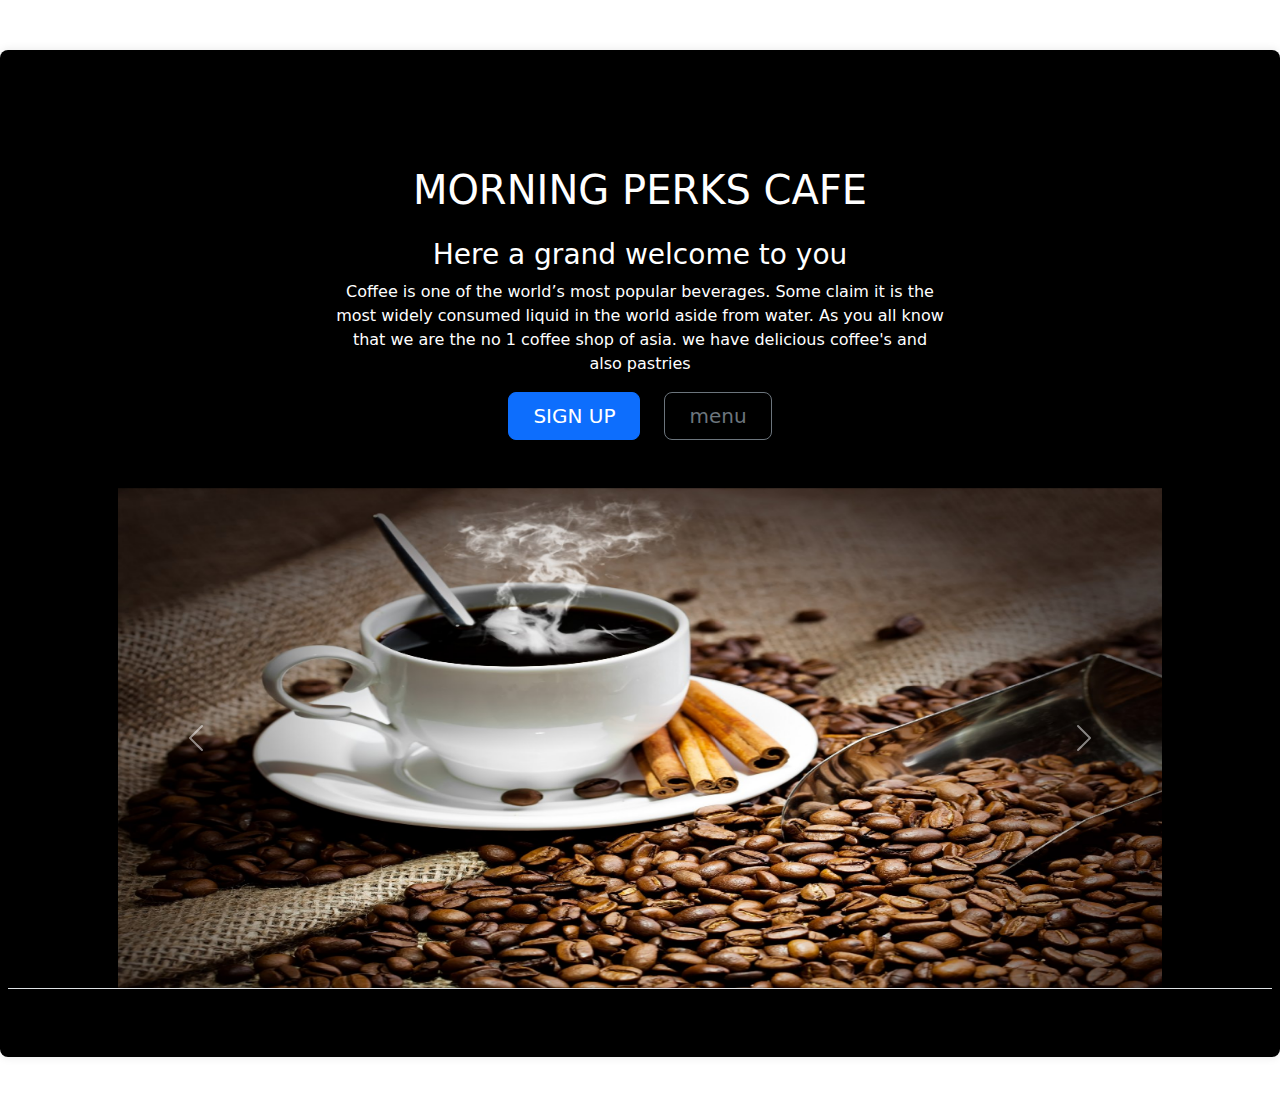
<file: index.html>
<!doctype html>
<html lang="en">
  <head>
    <meta charset="utf-8">
    <meta name="viewport" content="width=device-width, initial-scale=1">
    <title>Bootstrap demo</title>
    <link href="https://cdn.jsdelivr.net/npm/bootstrap@5.3.3/dist/css/bootstrap.min.css" rel="stylesheet" integrity="sha384-QWTKZyjpPEjISv5WaRU9OFeRpok6YctnYmDr5pNlyT2bRjXh0JMhjY6hW+ALEwIH" crossorigin="anonymous">
 
  </head>
  <body>
    <style>
      .container-fluid{
       background-color: black;
       background-repeat: no-repeat;
       background-size: cover;
   
            margin: 50px auto;
            padding: 20px;
        
            border-radius: 8px;
            box-shadow: 0 0 10px rgba(0, 0, 0, 0.1);
       
       color: white;
       
       
      }

     
      
    </style>
    <div class="container-fluid">
        <div class="row">
            <div class="b-example-divider"></div>
           
            <div class="px-4 pt-5 my-5 text-center border-bottom">
              <h1 style="color: white;">MORNING PERKS CAFE</h1>
              <div class="col-lg-6 mx-auto">
                <p class="lead mb-4"><h3>Here a grand welcome to you</h3>Coffee is one of the world’s most popular beverages. Some claim it is the most widely consumed liquid in the world aside from water.
                  As you all know that we are the no 1 coffee shop of asia.
                  we have delicious coffee's and  also pastries</p>
                <div class="d-grid gap-2 d-sm-flex justify-content-sm-center mb-5">
                 <a href="./login .html"> <button type="button" class="btn btn-primary btn-lg px-4 me-sm-3">SIGN UP</button></a>
                  <a href="./menu.html"><button type="button" class="btn btn-outline-secondary btn-lg px-4">menu</button></a>
                </div>
              </div>
              <div class="overflow-hidden" >
                <div class="container px-5">
                  <div id="carouselExampleFade" class="carousel slide carousel-fade">
                    <div class="carousel-inner">
                      <div class="carousel-item active">
                        <img height="500px" width= "1300px" src="./img/12.jpg" class="d-block w-400" alt="">
                      </div>
                      <div class="carousel-item">
                        <img height="500px" width= "1300px" src="./img/neu.jpg" class="d-block w-400" alt="">
                      </div>
                      <div class="carousel-item">
                        <img height="500px" width= "1300px" src="./img/neu 2.jpg" class="d-block w-400" alt="">
                      </div>
                    </div>
                    <button class="carousel-control-prev" type="button" data-bs-target="#carouselExampleFade" data-bs-slide="prev">
                      <span class="carousel-control-prev-icon" aria-hidden="true"></span>
                      <span class="visually-hidden">Previous</span>
                    </button>
                    <button class="carousel-control-next" type="button" data-bs-target="#carouselExampleFade" data-bs-slide="next">
                      <span class="carousel-control-next-icon" aria-hidden="true"></span>
                      <span class="visually-hidden">Next</span>
                    </button>
                  </div>
                </div>
              </div>
            </div>
        </div>
    </div>

    <script src="https://cdn.jsdelivr.net/npm/bootstrap@5.3.3/dist/js/bootstrap.bundle.min.js" integrity="sha384-YvpcrYf0tY3lHB60NNkmXc5s9fDVZLESaAA55NDzOxhy9GkcIdslK1eN7N6jIeHz" crossorigin="anonymous"></script>
  </body>
</html>
</file>
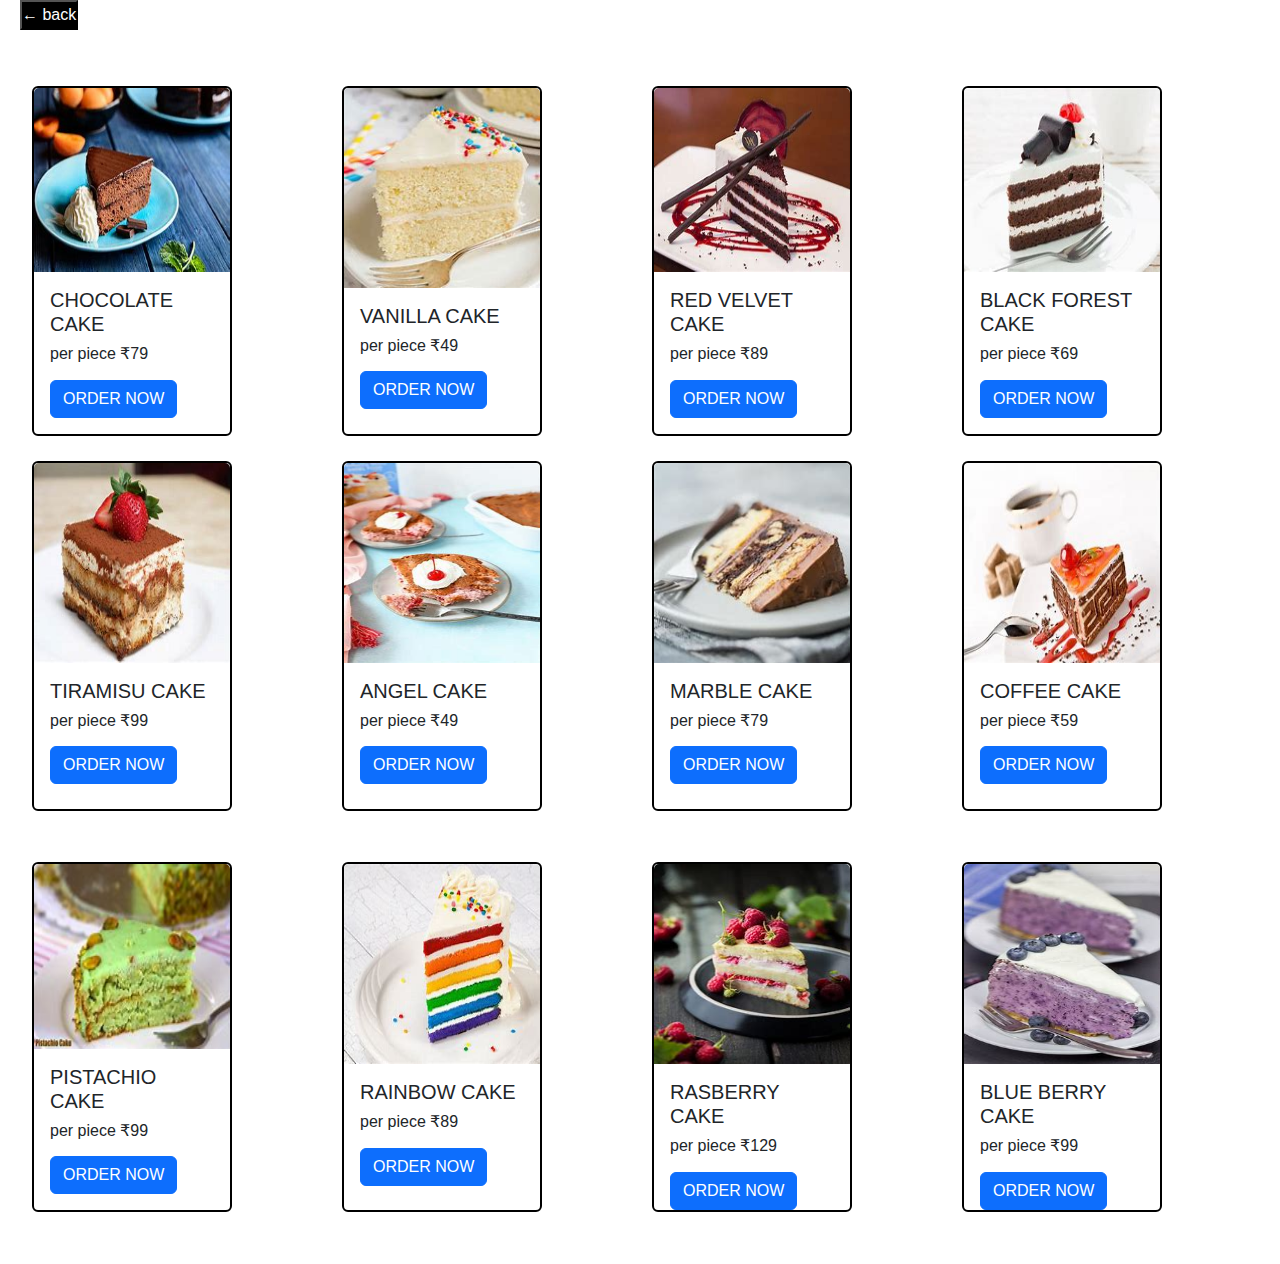
<file: CAKES.html>
<!doctype html>
<html lang="en">
  <head>
    <meta name="viewport" content="width=device-width", initial-scale="1.0">
    <meta charset="utf-8">
    <meta name="viewport" content="width=device-width, initial-scale=1">
    <title>Bootstrap demo</title>
    <link href="https://cdn.jsdelivr.net/npm/bootstrap@5.3.3/dist/css/bootstrap.min.css" rel="stylesheet" integrity="sha384-QWTKZyjpPEjISv5WaRU9OFeRpok6YctnYmDr5pNlyT2bRjXh0JMhjY6hW+ALEwIH" crossorigin="anonymous">
    <link rel="stylesheet" href="./asia.css">
    
  </head>
  <body>
    
   
    


<div class="asia">
  <a href="./menu.html"> <button style=" background-color:  black; color: white;"> ← back</button></a><br>
  <center > <h1  style="color: rgb(255, 255, 255);" >PASTRIES</h1></center>
  <div></div>
     <div class="container-fluid">
      <div class="row">
          <div class="col">
              <div class="card" style= "height: 350px; width: 200PX; border: 2PX SOLID black;" >
                  <img src="./img/p1.jpg" height="200PX" class="card-img-top" alt="">
                  <div class="card-body">
                    <h5 class="card-title">CHOCOLATE CAKE</h5> <h6> per piece      ₹79</h6>
                    <p class="card-text"></p>
                    <a href="#" class="btn btn-primary">ORDER NOW</a>
                  </div>
                </div>
          </div><br>
          <div class="col">
              <div class="card" style= "height: 350PX; width: 200PX;border: 2PX SOLID black;" >
                  <img src="./img/P2.jpg" height="200PX" class="card-img-top" alt="">
                  <div class="card-body">
                    <h5 class="card-title">VANILLA CAKE</h5> <h6>per piece  ₹49</h6>
                    <p class="card-text"></p>
                    <a href="#" class="btn btn-primary">ORDER NOW</a>
                  </div>
                </div>
          </div><br>
          <div class="col">
              <div class="card" style= "height: 350PX; width: 200PX;border: 2PX SOLID black;" >
                  <img src="./img/p3.jpg" height="200PX" class="card-img-top" alt="">
                  <div class="card-body">
                    <h5 class="card-title">RED VELVET CAKE</h5> <h6>per piece  ₹89</h6>
                    <p class="card-text"></p>
                    <a href="#" class="btn btn-primary">ORDER NOW</a>
                  </div>
                </div>
          </div><br>
          <br>
          <br>
          
          <div class="col">
              <div class="card" style= "height: 350PX; width: 200PX;border: 2PX SOLID black;" >
                  <img src="./img/P4.jpg" height="200PX" class="card-img-top" alt="">
                  <div class="card-body">
                    <h5 class="card-title">BLACK FOREST CAKE</h5> <h6>per piece  ₹69</h6>
                    <p class="card-text"></p>
                    <a href="#" class="btn btn-primary">ORDER NOW</a>
                  </div>
                </div>
          </div><br>
      </div><br>
      
  
  
  
  
      <div class="row">
        <div class="col">
            <div class="card" style= "height: 350PX; width: 200PX;border: 2PX SOLID black;" >
                <img src="./img/P5.jpg" height="200PX" class="card-img-top" alt="">
                <div class="card-body">
                  <h5 class="card-title">TIRAMISU CAKE</h5>
                  <h6>per piece  ₹99</h6>
                  <p class="card-text"></p>
                  <a href="#" class="btn btn-primary">ORDER NOW</a>
                </div>
              </div>
        </div><br>
        <div class="col">
            <div class="card" style= "height: 350PX; width: 200PX;border: 2PX SOLID black;" >
                <img src="./img/P6.jpg" height="200PX" class="card-img-top" alt="">
                <div class="card-body">
                  <h5 class="card-title">ANGEL CAKE</h5>
                  <h6>per piece  ₹49</h6>
                  <p class="card-text"></p>
                  <a href="#" class="btn btn-primary">ORDER NOW</a>
                </div>
              </div>
        </div><br>
        <div class="col">
            <div class="card" style= "height: 350PX; width: 200PX;border: 2PX SOLID black;" >
                <img src="./img/P7.jpg" height="200PX" class="card-img-top" alt="">
                <div class="card-body">
                  <h5 class="card-title">MARBLE CAKE</h5>
                  <h6>per piece  ₹79</h6>
                  <p class="card-text"></p>
                  <a href="#" class="btn btn-primary">ORDER NOW</a>
                </div>
              </div>
        </div><br>
        
        <div class="col">
            <div class="card" style= "height: 350PX; width: 200PX;border: 2PX SOLID black;" >
                <img src="./img/p8.jpg" height="200PX" class="card-img-top" alt="">
                <div class="card-body">
                  <h5 class="card-title">COFFEE CAKE</h5>
                  <h6>per piece   ₹59</h6>
                  <p class="card-text"></p>
                  <a href="#" class="btn btn-primary">ORDER NOW</a>
                </div>
              </div><br>
        </div>
    </div><br>
          <div class="row">
              <div class="col">
                  <div class="col">
                      <div class="card" style= "height: 350PX; width: 200PX;border: 2PX SOLID black;" >
                          <img src="./img/P9.jpg" height="200PX" class="card-img-top" alt="">
                          <div class="card-body">
                            <h5 class="card-title">PISTACHIO CAKE</h5>
                            <h6>per piece  ₹99</h6>
                            <p class="card-text"></p>
                            <a href="#" class="btn btn-primary">ORDER NOW</a>
                          </div>
                        </div>
                  </div><br>
              </div> <div class="col">
                  <div class="card" style= "height: 350PX; width: 200PX;border: 2PX SOLID black;" >
                      <img src="./img/P10.jpg" height="200PX" class="card-img-top" alt="">
                      <div class="card-body">
                        <h5 class="card-title">RAINBOW CAKE </h5>
                        <h6>per piece  ₹89</h6>
                        <p class="card-text"></p>
                        <a href="#" class="btn btn-primary">ORDER NOW</a>
                      </div>
                    </div><br>
              </div> <div class="col">
                  <div class="card" style= "height: 350PX; width: 200PX;border: 2PX SOLID black;" >
                      <img src="./img/P11.jpg" height="200PX" class="card-img-top" alt="">
                      <div class="card-body">
                        <h5 class="card-title">RASBERRY CAKE</h5>
                        <h6>per piece  ₹129</h6>
                        <p class="card-text"></p>
                        <a href="#" class="btn btn-primary">ORDER NOW</a>
                      </div>
                    </div><br>
              </div><br>
              <div class="col">
                  <div class="card" style= "height: 350PX; width: 200PX;border: 2PX SOLID black;" >
                      <img src="./img/P12.jpg" height="200PX" class="card-img-top" alt="">
                      <div class="card-body">
                        <h5 class="card-title">BLUE BERRY CAKE</h5>
                        <h6>per piece  ₹99</h6>
                        <p class="card-text"></p>
                        <a href="#" class="btn btn-primary">ORDER NOW</a>
                      </div>
                    </div>
              </div><br>
          
     </div><br>
     </div>
</div>

     
    <script src="https://cdn.jsdelivr.net/npm/bootstrap@5.3.3/dist/js/bootstrap.bundle.min.js" integrity="sha384-YvpcrYf0tY3lHB60NNkmXc5s9fDVZLESaAA55NDzOxhy9GkcIdslK1eN7N6jIeHz" crossorigin="anonymous"></script>
  </body>
</html>
</file>
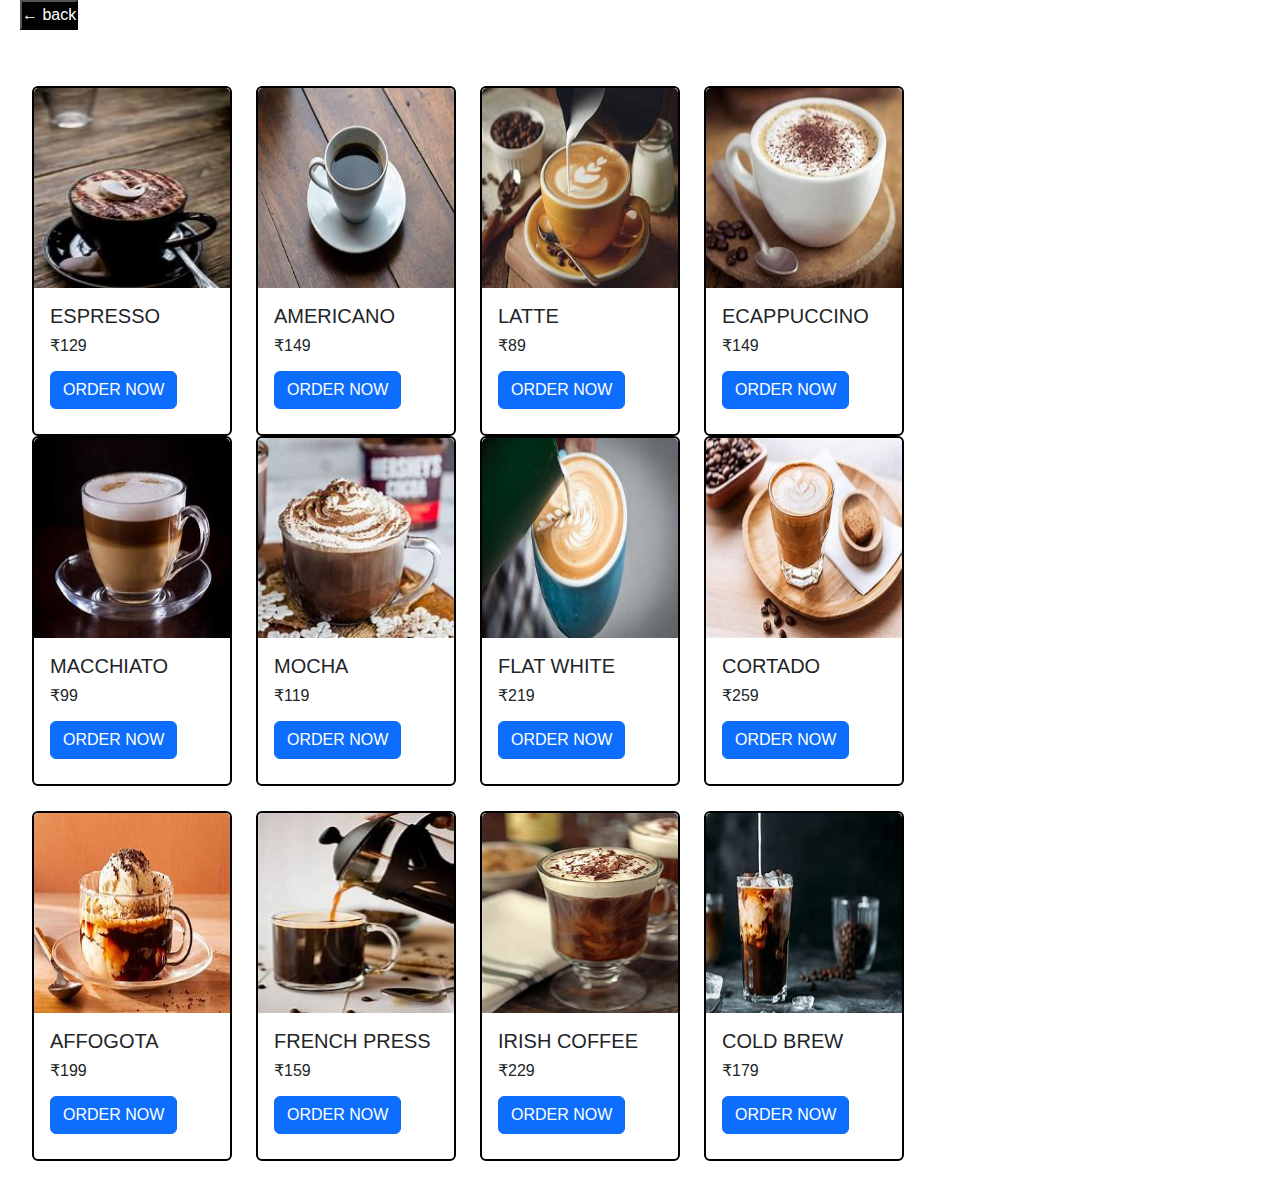
<file: coffee.html>
<!doctype html>
<html lang="en">
  <head>
    <meta charset="utf-8">
    <meta name="viewport" content="width=device-width, initial-scale=1">
    <title>Bootstrap demo</title>
    <link href="https://cdn.jsdelivr.net/npm/bootstrap@5.3.3/dist/css/bootstrap.min.css" rel="stylesheet" integrity="sha384-QWTKZyjpPEjISv5WaRU9OFeRpok6YctnYmDr5pNlyT2bRjXh0JMhjY6hW+ALEwIH" crossorigin="anonymous">
    <link rel="stylesheet" href="./asia.css">
  </head>
  <body>
   
<style>
  

  .container-fluid{
    display: grid;
    grid-template-rows:repeat(10,200px);
grid-template-columns: repeat(auto-fill,minmax(200px,1fr));
display: flex;
flex-wrap: wrap;
  }
</style>
<div class="asia">
  <a href="./menu.html"> <button style=" background-color:  black; color: white;"> ← back</button></a>
  <center > <h1>COFFEE</h1></center>
  <div class="container-fluid">
    <div class="row">
        <div class="col">
            <div class="card" style= "height: 350px; width: 200PX; border: 2PX SOLID black;" >
                <img src="./img/1.jpg" height="200PX" class="card-img-top" alt="">
                <div class="card-body">
                  <h5 class="card-title">ESPRESSO</h5> <h6> ₹129</h6>
                  <p class="card-text"></p>
                  <a href="#" class="btn btn-primary">ORDER NOW</a>
                </div>
              </div>
        </div><br>
        <div class="col">
            <div class="card" style= "height: 350PX; width: 200PX;border: 2PX SOLID black;" >
                <img src="./img/2.jpg" height="200PX" class="card-img-top" alt="">
                <div class="card-body">
                  <h5 class="card-title">AMERICANO</h5> <h6>₹149</h6>
                  <p class="card-text"></p>
                  <a href="#" class="btn btn-primary">ORDER NOW</a>
                </div>
              </div>
        </div><br>
        <div class="col">
            <div class="card" style= "height: 350PX; width: 200PX;border: 2PX SOLID black;" >
                <img src="./img/3.jpg" height="200PX" class="card-img-top" alt="">
                <div class="card-body">
                  <h5 class="card-title">LATTE</h5> <h6>₹89</h6>
                  <p class="card-text"></p>
                  <a href="#" class="btn btn-primary">ORDER NOW</a>
                </div>
              </div>
        </div><br>
        
        <div class="col">
            <div class="card" style= "height: 350PX; width: 200PX;border: 2PX SOLID black;" >
                <img src="./img/4.jpg" height="200PX" class="card-img-top" alt="">
                <div class="card-body">
                  <h5 class="card-title">ECAPPUCCINO</h5> <h6>₹149</h6>
                  <p class="card-text"></p>
                  <a href="#" class="btn btn-primary">ORDER NOW</a>
                </div>
              </div>
        </div><br>
    </div><br><br>
    <br>
    <br>
 <br>

 
   <br> <div class="row">
      <div class="col">
          <div class="card" style= "height: 350PX; width: 200PX;border: 2PX SOLID black;" >
              <img src="./img/5.jpg" height="200PX" class="card-img-top" alt="">
              <div class="card-body">
                <h5 class="card-title">MACCHIATO</h5>
                <h6>₹99</h6>
                <p class="card-text"></p>
                <a href="#" class="btn btn-primary">ORDER NOW</a>
              </div>
            </div>
      </div><br>
      <div class="col">
          <div class="card" style= "height: 350PX; width: 200PX;border: 2PX SOLID black;" >
              <img src="./img/6.jpg" height="200PX" class="card-img-top" alt="">
              <div class="card-body">
                <h5 class="card-title">MOCHA</h5>
                <h6>₹119</h6>
                <p class="card-text"></p>
                <a href="#" class="btn btn-primary">ORDER NOW</a>
              </div>
            </div>
      </div><br>
      <div class="col">
          <div class="card" style= "height: 350PX; width: 200PX;border: 2PX SOLID black;" >
              <img src="./img/7.jpg" height="200PX" class="card-img-top" alt="">
              <div class="card-body">
                <h5 class="card-title">FLAT WHITE</h5>
                <h6>₹219</h6>
                <p class="card-text"></p>
                <a href="#" class="btn btn-primary">ORDER NOW</a>
              </div>
            </div>
      </div><br>
      
      <div class="col">
          <div class="card" style= "height: 350PX; width: 200PX;border: 2PX SOLID black;" >
              <img src="./img/8.jpg" height="200PX" class="card-img-top" alt="">
              <div class="card-body">
                <h5 class="card-title">CORTADO</h5>
                <h6>₹259</h6>
                <p class="card-text"></p>
                <a href="#" class="btn btn-primary">ORDER NOW</a>
              </div>
            </div><br>
      </div>
  </div><br>
        <div class="row">
            <div class="col">
                <div class="col">
                    <div class="card" style= "height: 350PX; width: 200PX;border: 2PX SOLID black;" >
                        <img src="./img/9.jpg" height="200PX" class="card-img-top" alt="">
                        <div class="card-body">
                          <h5 class="card-title">AFFOGOTA</h5>
                          <h6>₹199</h6>
                          <p class="card-text"></p>
                          <a href="#" class="btn btn-primary">ORDER NOW</a>
                        </div>
                      </div>
                </div><br>
            </div> <div class="col">
                <div class="card" style= "height: 350PX; width: 200PX;border: 2PX SOLID black;" >
                    <img src="./img/10.jpg" height="200PX" class="card-img-top" alt="">
                    <div class="card-body">
                      <h5 class="card-title">FRENCH PRESS</h5>
                      <h6>₹159</h6>
                      <p class="card-text"></p>
                      <a href="#" class="btn btn-primary">ORDER NOW</a>
                    </div>
                  </div><br>
            </div> <div class="col">
                <div class="card" style= "height: 350PX; width: 200PX;border: 2PX SOLID black;" >
                    <img src="./img/11.jpg" height="200PX" class="card-img-top" alt="">
                    <div class="card-body">
                      <h5 class="card-title">IRISH COFFEE</h5>
                      <h6>₹229</h6>
                      <p class="card-text"></p>
                      <a href="#" class="btn btn-primary">ORDER NOW</a>
                    </div>
                  </div><br>
            </div><br>
            <div class="col">
                <div class="card" style= "height: 350PX; width: 200PX;border: 2PX SOLID black;" >
                    <img src="./img/13.jpg" height="200PX" class="card-img-top" alt="">
                    <div class="card-body">
                      <h5 class="card-title">COLD BREW</h5>
                      <h6>₹179</h6>
                      <p class="card-text"></p>
                      <a href="#" class="btn btn-primary">ORDER NOW</a>
                    </div>
                  </div>
            </div><br>
        
   </div><br>
   </div>
</div>
   
     
    <script src="https://cdn.jsdelivr.net/npm/bootstrap@5.3.3/dist/js/bootstrap.bundle.min.js" integrity="sha384-YvpcrYf0tY3lHB60NNkmXc5s9fDVZLESaAA55NDzOxhy9GkcIdslK1eN7N6jIeHz" crossorigin="anonymous"></script>
  </body>
</html>
</file>
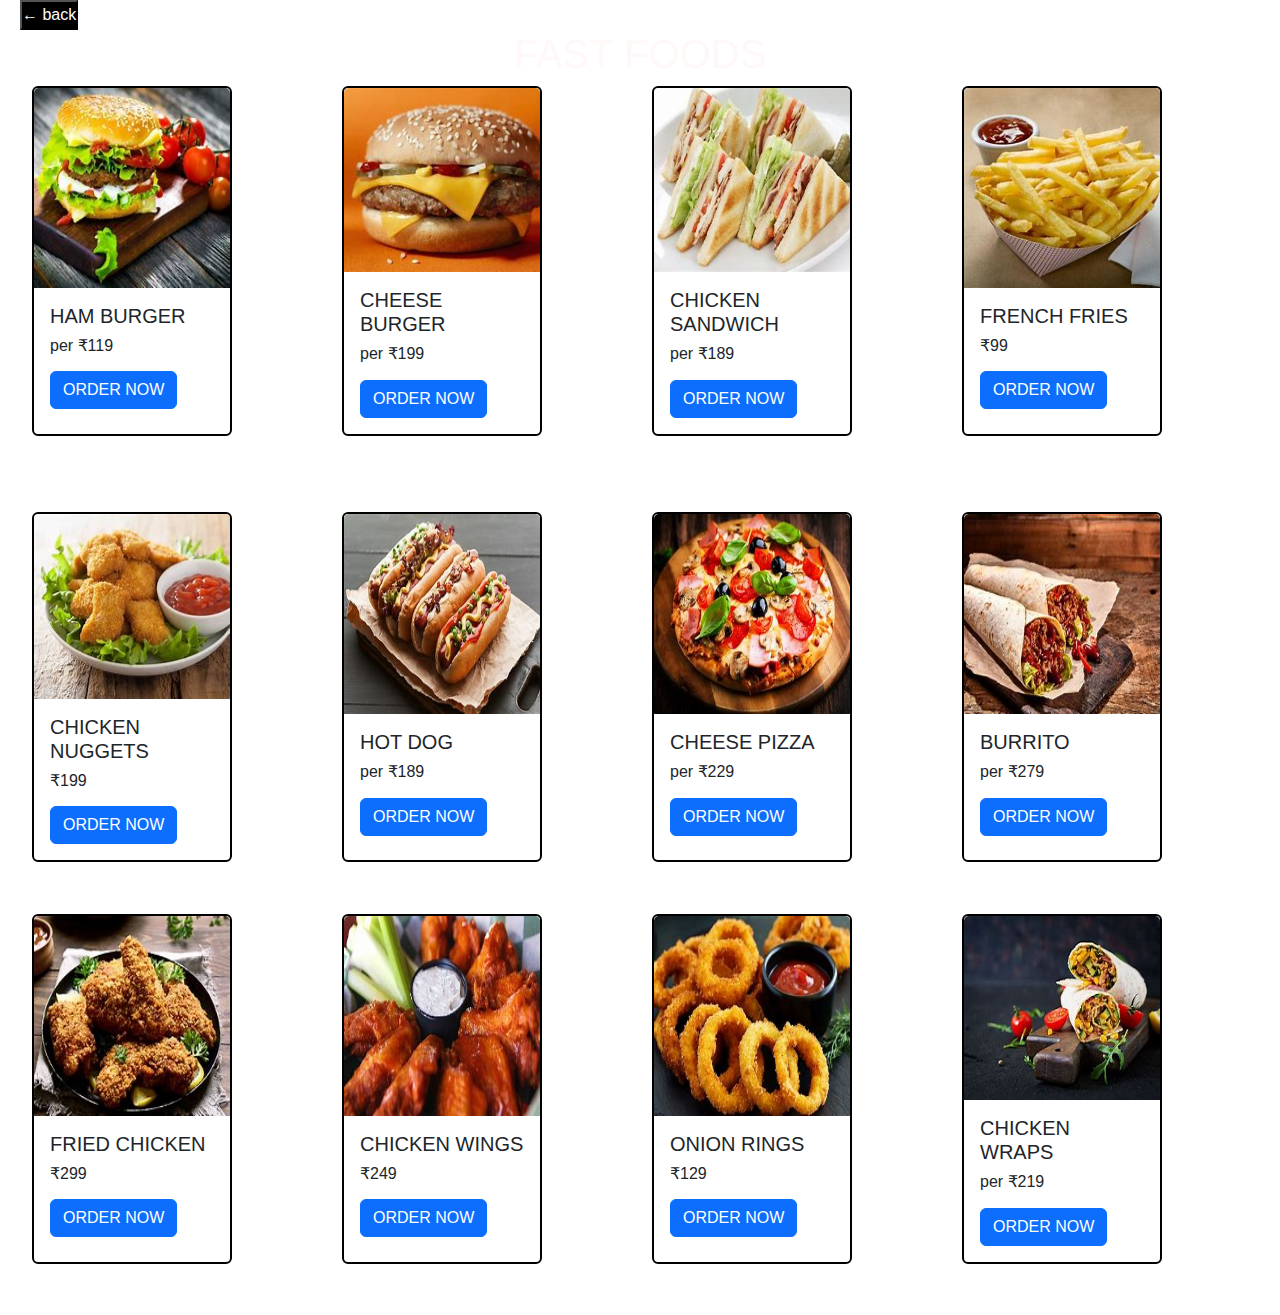
<file: FAST.HTML>
<!doctype html>
<html lang="en">
  <head>
    <meta charset="utf-8">
    <meta name="viewport" content="width=device-width, initial-scale=1">
    <title>Bootstrap demo</title>
    <link href="https://cdn.jsdelivr.net/npm/bootstrap@5.3.3/dist/css/bootstrap.min.css" rel="stylesheet" integrity="sha384-QWTKZyjpPEjISv5WaRU9OFeRpok6YctnYmDr5pNlyT2bRjXh0JMhjY6hW+ALEwIH" crossorigin="anonymous">
    <link rel="stylesheet" href="./asia.css">
    
  </head>
  <body>
   


<div class="asia">
  <a href="./menu.html"> <button style=" background-color:  black; color: white;"> ← back</button></a>
  <center > <h1 style="color: rgb(255, 248, 248);">FAST FOODS</h1></center>
  <div class="container-fluid">
    <div class="row">
        <div class="col">
            <div class="card" style= "height: 350px; width: 200PX; border: 2PX SOLID black;" >
                <img src="./img/F1.jpg" height="200PX" class="card-img-top" alt="">
                <div class="card-body">
                  <h5 class="card-title">HAM BURGER</h5> <h6> per    ₹119</h6>
                  <p class="card-text"></p>
                  <a href="#" class="btn btn-primary">ORDER NOW</a>
                </div>
              </div>
        </div><br>
        <div class="col">
            <div class="card" style= "height: 350PX; width: 200PX;border: 2PX SOLID black;" >
                <img src="./img/F2.jpg" height="200PX" class="card-img-top" alt="">
                <div class="card-body">
                  <h5 class="card-title">CHEESE BURGER</h5> <h6>per  ₹199</h6>
                  <p class="card-text"></p>
                  <a href="#" class="btn btn-primary">ORDER NOW</a>
                </div>
              </div>
        </div><br>
        <div class="col">
            <div class="card" style= "height: 350PX; width: 200PX;border: 2PX SOLID black;" >
                <img src="./img/F3.jpg" height="200PX" class="card-img-top" alt="">
                <div class="card-body">
                  <h5 class="card-title">CHICKEN SANDWICH</h5> <h6>per   ₹189</h6>
                  <p class="card-text"></p>
                  <a href="#" class="btn btn-primary">ORDER NOW</a>
                </div>
              </div>
        </div><br>
        
        <div class="col">
            <div class="card" style= "height: 350PX; width: 200PX;border: 2PX SOLID black;" >
                <img src="./img/F4.jpg" height="200PX" class="card-img-top" alt="">
                <div class="card-body">
                  <h5 class="card-title">FRENCH FRIES</h5> <h6>  ₹99</h6>
                  <p class="card-text"></p>
                  <a href="#" class="btn btn-primary">ORDER NOW</a>
                </div>
              </div>
        </div><br>
    </div><br>
    <br>
    <br>
  

 
    <div class="row">
      <div class="col">
          <div class="card" style= "height: 350PX; width: 200PX;border: 2PX SOLID black;" >
              <img src="./img/F5.jpg" height="200PX" class="card-img-top" alt="">
              <div class="card-body">
                <h5 class="card-title">CHICKEN NUGGETS</h5>
                <h6>  ₹199</h6>
                <p class="card-text"></p>
                <a href="#" class="btn btn-primary">ORDER NOW</a>
              </div>
            </div>
      </div><br>
      <div class="col">
          <div class="card" style= "height: 350PX; width: 200PX;border: 2PX SOLID black;" >
              <img src="./img/F6.jpg" height="200PX" class="card-img-top" alt="">
              <div class="card-body">
                <h5 class="card-title">HOT DOG</h5>
                <h6>per ₹189</h6>
                <p class="card-text"></p>
                <a href="#" class="btn btn-primary">ORDER NOW</a>
              </div>
            </div>
      </div><br>
      <div class="col">
          <div class="card" style= "height: 350PX; width: 200PX;border: 2PX SOLID black;" >
              <img src="./img/F7.jpg" height="200PX" class="card-img-top" alt="">
              <div class="card-body">
                <h5 class="card-title">CHEESE PIZZA</h5>
                <h6>per   ₹229</h6>
                <p class="card-text"></p>
                <a href="#" class="btn btn-primary">ORDER NOW</a>
              </div>
            </div>
      </div><br>
      
      <div class="col">
          <div class="card" style= "height: 350PX; width: 200PX;border: 2PX SOLID black;" >
              <img src="./img/F8.jpg" height="200PX" class="card-img-top" alt="">
              <div class="card-body">
                <h5 class="card-title">BURRITO</h5>
                <h6>per    ₹279</h6>
                <p class="card-text"></p>
                <a href="#" class="btn btn-primary">ORDER NOW</a>
              </div>
            </div><br>
      </div>
  </div><br>
        <div class="row">
            <div class="col">
                <div class="col">
                    <div class="card" style= "height: 350PX; width: 200PX;border: 2PX SOLID black;" >
                        <img src="./img/F9.jpg" height="200PX" class="card-img-top" alt="">
                        <div class="card-body">
                          <h5 class="card-title">FRIED CHICKEN</h5>
                          <h6>  ₹299</h6>
                          <p class="card-text"></p>
                          <a href="#" class="btn btn-primary">ORDER NOW</a>
                        </div>
                      </div>
                </div><br>
            </div> <div class="col">
                <div class="card" style= "height: 350PX; width: 200PX;border: 2PX SOLID black;" >
                    <img src="./img/F10.jpg" height="200PX" class="card-img-top" alt="">
                    <div class="card-body">
                      <h5 class="card-title">CHICKEN WINGS </h5>
                      <h6>  ₹249</h6>
                      <p class="card-text"></p>
                      <a href="#" class="btn btn-primary">ORDER NOW</a>
                    </div>
                  </div><br>
            </div> <div class="col">
                <div class="card" style= "height: 350PX; width: 200PX;border: 2PX SOLID black;" >
                    <img src="./img/F11.jpg" height="200PX" class="card-img-top" alt="">
                    <div class="card-body">
                      <h5 class="card-title">ONION RINGS</h5>
                      <h6>  ₹129</h6>
                      <p class="card-text"></p>
                      <a href="#" class="btn btn-primary">ORDER NOW</a>
                    </div>
                  </div><br>
            </div><br>
            <div class="col">
                <div class="card" style= "height: 350PX; width: 200PX;border: 2PX SOLID black;" >
                    <img src="./img/F12.jpg" height="200PX" class="card-img-top" alt="">
                    <div class="card-body">
                      <h5 class="card-title">CHICKEN WRAPS</h5>
                      <h6>per   ₹219</h6>
                      <p class="card-text"></p>
                      <a href="#" class="btn btn-primary">ORDER NOW</a>
                    </div>
                  </div>
            </div><br>
        
   </div><br>
   </div>
</div>
  
     
    <script src="https://cdn.jsdelivr.net/npm/bootstrap@5.3.3/dist/js/bootstrap.bundle.min.js" integrity="sha384-YvpcrYf0tY3lHB60NNkmXc5s9fDVZLESaAA55NDzOxhy9GkcIdslK1eN7N6jIeHz" crossorigin="anonymous"></script>
  </body>
</html>
</file>
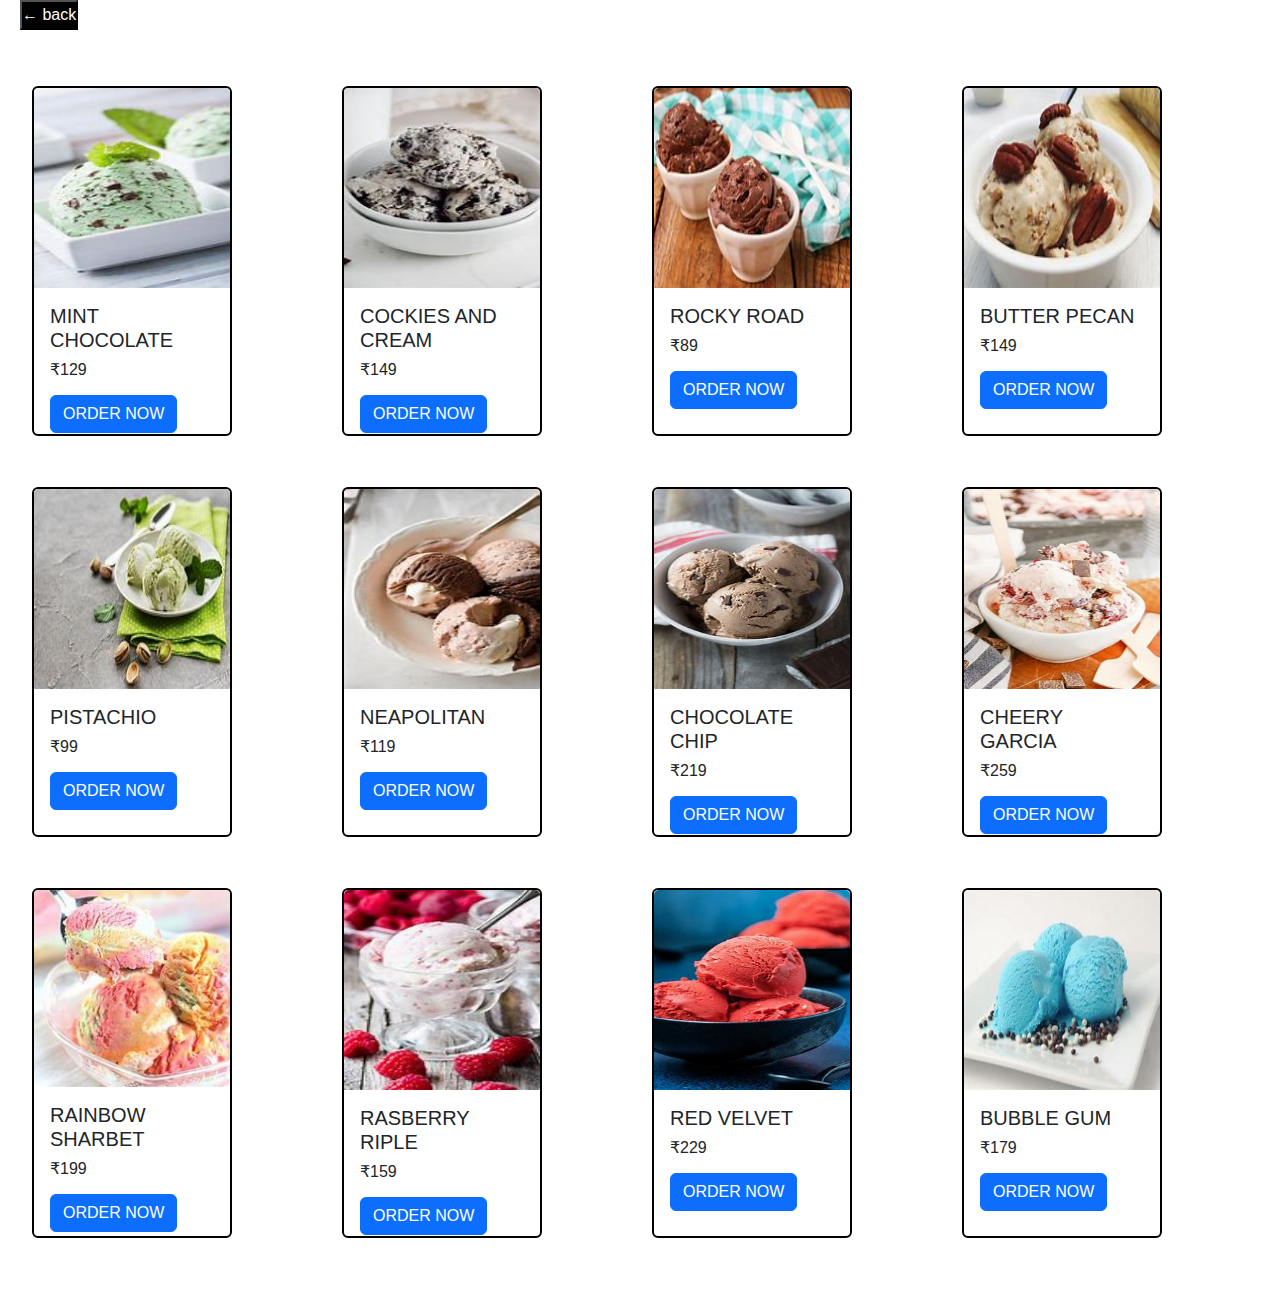
<file: ice cream.html>
<!doctype html>
<html lang="en">
  <head>
    <meta charset="utf-8">
    <meta name="viewport" content="width=device-width, initial-scale=1">
    <title>Bootstrap demo</title>
    <link href="https://cdn.jsdelivr.net/npm/bootstrap@5.3.3/dist/css/bootstrap.min.css" rel="stylesheet" integrity="sha384-QWTKZyjpPEjISv5WaRU9OFeRpok6YctnYmDr5pNlyT2bRjXh0JMhjY6hW+ALEwIH" crossorigin="anonymous">
    <link rel="stylesheet" href="./asia.css">
  </head>
  <body>
    <style>
     
    </style>
    <div class="asia"> 
      <a href="./menu.html"> <button style=" background-color:  black; color: white;"> ← back</button></a>
      <center > <h1>ICE CREAM</h1></center>
  
     <div class="container-fluid">
      <div class="row">
          <div class="col">
              <div class="card" style= "height: 350px; width: 200PX; border: 2PX SOLID black;" >
                  <img src="./img/I1.jpg" height="200PX" class="card-img-top" alt="">
                  <div class="card-body">
                    <h5 class="card-title">MINT CHOCOLATE </h5> <h6> ₹129</h6>
                    <p class="card-text"></p>
                    <a href="#" class="btn btn-primary">ORDER NOW</a>
                  </div>
                </div>
          </div><br>
          <div class="col">
              <div class="card" style= "height: 350PX; width: 200PX;border: 2PX SOLID black;" >
                  <img src="./img/I2.jpg" height="200PX" class="card-img-top" alt="">
                  <div class="card-body">
                    <h5 class="card-title">COCKIES AND CREAM</h5> <h6>₹149</h6>
                    <p class="card-text"></p>
                    <a href="#" class="btn btn-primary">ORDER NOW</a>
                  </div>
                </div>
          </div><br>
          <div class="col">
              <div class="card" style= "height: 350PX; width: 200PX;border: 2PX SOLID black;" >
                  <img src="./img/I3.jpg" height="200PX" class="card-img-top" alt="">
                  <div class="card-body">
                    <h5 class="card-title">ROCKY ROAD</h5>
                     <h6>₹89</h6>
                    <p class="card-text"></p>
                    <a href="#" class="btn btn-primary">ORDER NOW</a>
                  </div>
                </div>
          </div>
          <br>
          
          <div class="col">
              <div class="card" style= "height: 350PX; width: 200PX;border: 2PX SOLID black;" >
                  <img src="./img/I4.jpg" height="200PX" class="card-img-top" alt="">
                  <div class="card-body">
                    <h5 class="card-title">BUTTER PECAN</h5> <h6>₹149</h6>
                    <p class="card-text"></p>
                    <a href="#" class="btn btn-primary">ORDER NOW</a>
                  </div>
                </div><br>
          </div>
          <br>
      </div><br>
      <div class="row">
        <div class="col">
            <div class="card" style= "height: 350PX; width: 200PX;border: 2PX SOLID black;" >
                <img src="./img/I5.jpg" height="200PX" class="card-img-top" alt="">
                <div class="card-body">
                  <h5 class="card-title">PISTACHIO</h5>
                  <h6>₹99</h6>
                  <p class="card-text"></p>
                  <a href="#" class="btn btn-primary">ORDER NOW</a>
                </div>
              </div>
        </div>
        <br>
        <div class="col">
            <div class="card" style= "height: 350PX; width: 200PX;border: 2PX SOLID black;" >
                <img src="./img/I6.jpg" height="200PX" class="card-img-top" alt="">
                <div class="card-body">
                  <h5 class="card-title"> NEAPOLITAN</h5>
                  <h6>₹119</h6>
                  <p class="card-text"></p>
                  <a href="#" class="btn btn-primary">ORDER NOW</a>
                </div>
              </div>
        </div>
        <br>
        <div class="col">
            <div class="card" style= "height: 350PX; width: 200PX;border: 2PX SOLID black;" >
                <img src="./img/I7.jpg" height="200PX" class="card-img-top" alt="">
                <div class="card-body">
                  <h5 class="card-title">CHOCOLATE CHIP</h5>
                  <h6>₹219</h6>
                  <p class="card-text"></p>
                  <a href="#" class="btn btn-primary">ORDER NOW</a>
                </div>
              </div><br>
        </div>
        <br>
        
        <div class="col">
            <div class="card" style= "height: 350PX; width: 200PX;border: 2PX SOLID black;" >
                <img src="./img/I8.jpg" height="200PX" class="card-img-top" alt="">
                <div class="card-body">
                  <h5 class="card-title">CHEERY GARCIA</h5>
                  <h6>₹259</h6>
                  <p class="card-text"></p>
                  <a href="#" class="btn btn-primary">ORDER NOW</a>
                </div>
              </div><br>
        </div>
    </div><br>
          <div class="row">
              <div class="col">
                  <div class="col">
                      <div class="card" style= "height: 350PX; width: 200PX;border: 2PX SOLID black;" >
                          <img src="./img/I9.jpg" height="200PX" class="card-img-top" alt="">
                          <div class="card-body">
                            <h5 class="card-title">RAINBOW SHARBET</h5>
                            <h6>₹199</h6>
                            <p class="card-text"></p>
                            <a href="#" class="btn btn-primary">ORDER NOW</a>
                          </div>
                        </div>
                  </div><br>
              </div> <div class="col">
                  <div class="card" style= "height: 350PX; width: 200PX;border: 2PX SOLID black;" >
                      <img src="./img/I10.jpg" height="200PX" class="card-img-top" alt="">
                      <div class="card-body">
                        <h5 class="card-title">RASBERRY RIPLE</h5>
                        <h6>₹159</h6>
                        <p class="card-text"></p>
                        <a href="#" class="btn btn-primary">ORDER NOW</a>
                      </div>
                    </div><br>
              </div> <div class="col">
                  <div class="card" style= "height: 350PX; width: 200PX;border: 2PX SOLID black;" >
                      <img src="./img/I11.jpg" height="200PX" class="card-img-top" alt="">
                      <div class="card-body">
                        <h5 class="card-title">RED VELVET</h5>
                        <h6>₹229</h6>
                        <p class="card-text"></p>
                        <a href="#" class="btn btn-primary">ORDER NOW</a>
                      </div>
                    </div><br>
              </div><br>
              <div class="col">
                  <div class="card" style= "height: 350PX; width: 200PX;border: 2PX SOLID black;" >
                      <img src="./img/I12.jpg" height="200PX" class="card-img-top" alt="">
                      <div class="card-body">
                        <h5 class="card-title">BUBBLE GUM </h5>
                        <h6>₹179</h6>
                        <p class="card-text"></p>
                        <a href="#" class="btn btn-primary">ORDER NOW</a>
                      </div>
                    </div>
              </div><br>
          
     </div><br>
     </div>
       </div>
   
    <script src="https://cdn.jsdelivr.net/npm/bootstrap@5.3.3/dist/js/bootstrap.bundle.min.js" integrity="sha384-YvpcrYf0tY3lHB60NNkmXc5s9fDVZLESaAA55NDzOxhy9GkcIdslK1eN7N6jIeHz" crossorigin="anonymous"></script>
  </body>
</html>
</file>
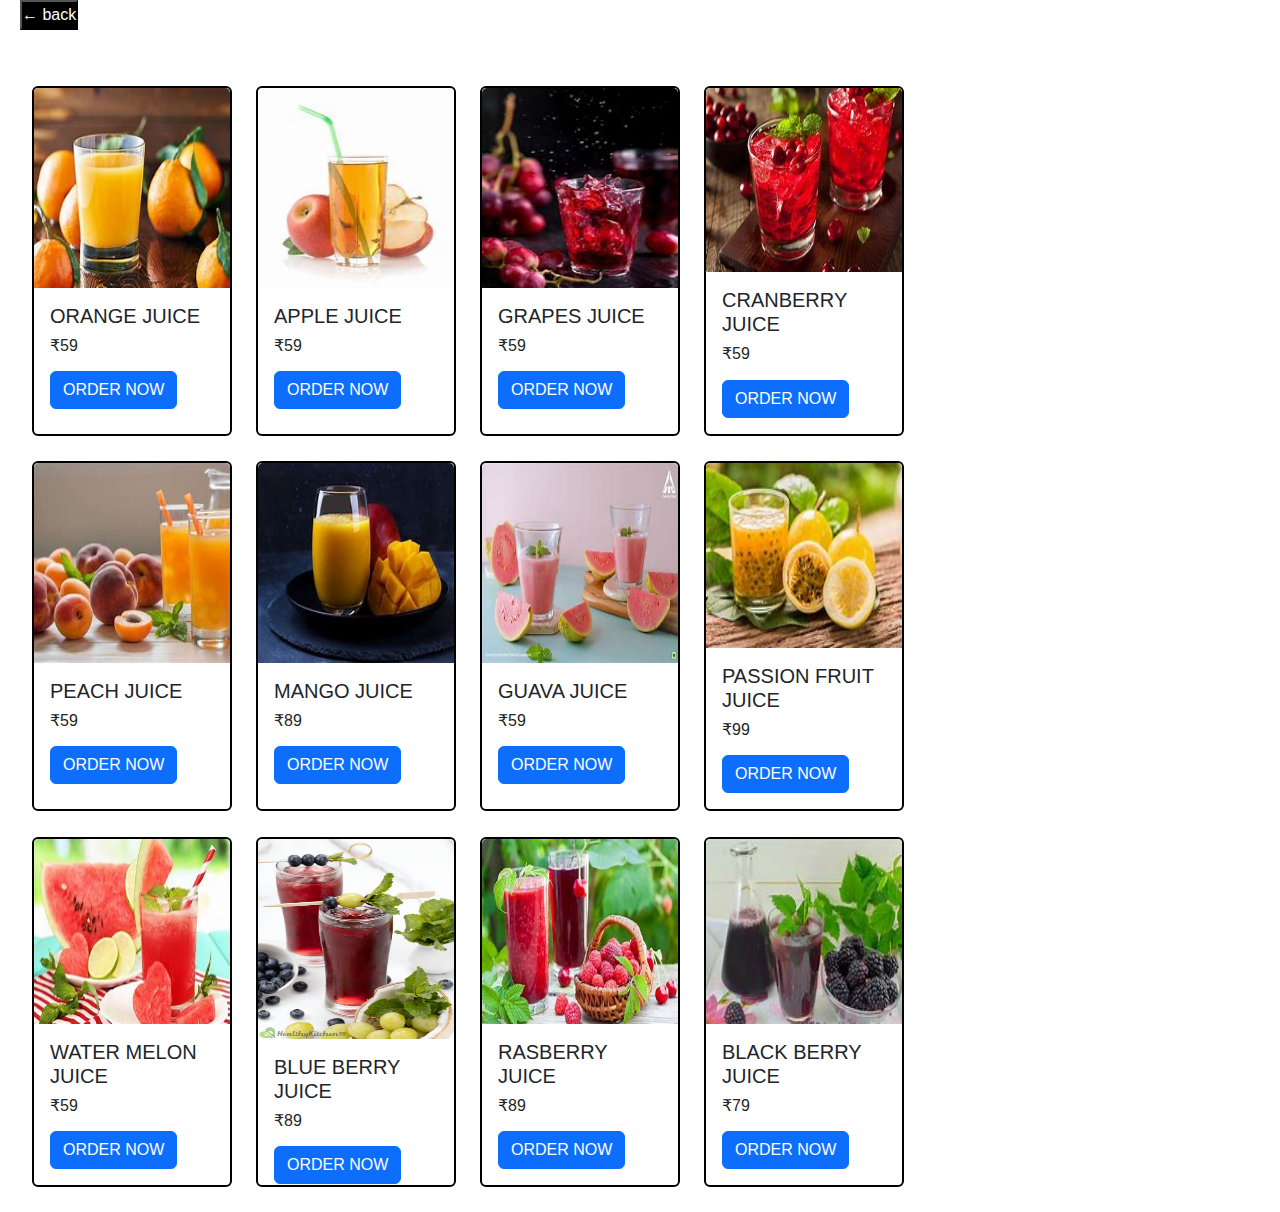
<file: juices.html>
<!doctype html>
<html lang="en">
  <head>
    <meta charset="utf-8">
    <meta name="viewport" content="width=device-width, initial-scale=1">
    <title>Bootstrap demo</title>
    <link href="https://cdn.jsdelivr.net/npm/bootstrap@5.3.3/dist/css/bootstrap.min.css" rel="stylesheet" integrity="sha384-QWTKZyjpPEjISv5WaRU9OFeRpok6YctnYmDr5pNlyT2bRjXh0JMhjY6hW+ALEwIH" crossorigin="anonymous">
    <link rel="stylesheet" href="./asia.css">
  </head>
  <body>
   
<style>
  .container-fluid{display: grid;
    grid-template-rows:repeat(10,200px);
grid-template-columns: repeat(auto-fill,minmax(200px,1fr));
display: flex;
flex-wrap: wrap;}
</style>
<div class="asia">
  <a href="./menu.html"> <button style=" background-color:  black; color: white;"> ← back</button></a>
  <center > <h1>FRESH DRINKS</h1></center>
  <div class="container-fluid">
    <div class="row">
        <div class="col">
            <div class="card" style= "height: 350px; width: 200PX; border: 2PX SOLID black;" >
                <img src="./img/J1.jpg" height="200PX" class="card-img-top" alt="">
                <div class="card-body">
                  <h5 class="card-title">ORANGE JUICE</h5> <h6> ₹59</h6>
                  <p class="card-text"></p>
                  <a href="#" class="btn btn-primary">ORDER NOW</a>
                </div>
              </div>
        </div><br>
        <div class="col">
            <div class="card" style= "height: 350PX; width: 200PX;border: 2PX SOLID black;" >
                <img src="./img/J2.jpg" height="200PX" class="card-img-top" alt="">
                <div class="card-body">
                  <h5 class="card-title">APPLE JUICE</h5> <h6>₹59</h6>
                  <p class="card-text"></p>
                  <a href="#" class="btn btn-primary">ORDER NOW</a>
                </div>
              </div>
        </div><br>
        <div class="col">
            <div class="card" style= "height: 350PX; width: 200PX;border: 2PX SOLID black;" >
                <img src="./img/J3.jpg" height="200PX" class="card-img-top" alt="">
                <div class="card-body">
                  <h5 class="card-title">GRAPES JUICE</h5>
                   <h6>₹59</h6>
                  <p class="card-text"></p>
                  <a href="#" class="btn btn-primary">ORDER NOW</a>
                </div>
              </div>
        </div>
        <br>
        
        <div class="col">
            <div class="card" style= "height: 350PX; width: 200PX;border: 2PX SOLID black;" >
                <img src="./img/J4.jpg" height="200PX" class="card-img-top" alt="">
                <div class="card-body">
                  <h5 class="card-title">CRANBERRY JUICE</h5> <h6>₹59</h6>
                  <p class="card-text"></p>
                  <a href="#" class="btn btn-primary">ORDER NOW</a>
                </div>
              </div><br>
        </div>
        <br>
    </div><br>
    <div class="row">
      <div class="col">
          <div class="card" style= "height: 350PX; width: 200PX;border: 2PX SOLID black;" >
              <img src="./img/J5.jpg" height="200PX" class="card-img-top" alt="">
              <div class="card-body">
                <h5 class="card-title">PEACH JUICE</h5>
                <h6>₹59</h6>
                <p class="card-text"></p>
                <a href="#" class="btn btn-primary">ORDER NOW</a>
              </div>
            </div>
      </div>
      <br>
      <div class="col">
          <div class="card" style= "height: 350PX; width: 200PX;border: 2PX SOLID black;" >
              <img src="./img/J6.jpg" height="200PX" class="card-img-top" alt="">
              <div class="card-body">
                <h5 class="card-title"> MANGO JUICE</h5>
                <h6>₹89</h6>
                <p class="card-text"></p>
                <a href="#" class="btn btn-primary">ORDER NOW</a>
              </div>
            </div>
      </div>
      <br>
      <div class="col">
          <div class="card" style= "height: 350PX; width: 200PX;border: 2PX SOLID black;" >
              <img src="./img/J7.jpg" height="200PX" class="card-img-top" alt="">
              <div class="card-body">
                <h5 class="card-title">GUAVA JUICE</h5>
                <h6>₹59</h6>
                <p class="card-text"></p>
                <a href="#" class="btn btn-primary">ORDER NOW</a>
              </div>
            </div><br>
      </div>
      <br>
      
      <div class="col">
          <div class="card" style= "height: 350PX; width: 200PX;border: 2PX SOLID black;" >
              <img src="./img/J8.jpg" height="200PX" class="card-img-top" alt="">
              <div class="card-body">
                <h5 class="card-title">PASSION FRUIT JUICE</h5>
                <h6>₹99</h6>
                <p class="card-text"></p>
                <a href="#" class="btn btn-primary">ORDER NOW</a>
              </div>
            </div><br>
      </div>
  </div><br>
        <div class="row">
            <div class="col">
                <div class="col">
                    <div class="card" style= "height: 350PX; width: 200PX;border: 2PX SOLID black;" >
                        <img src="./img/J9.jpg" height="200PX" class="card-img-top" alt="">
                        <div class="card-body">
                          <h5 class="card-title">WATER MELON JUICE</h5>
                          <h6>₹59</h6>
                          <p class="card-text"></p>
                          <a href="#" class="btn btn-primary">ORDER NOW</a>
                        </div>
                      </div>
                </div><br>
            </div> <div class="col">
                <div class="card" style= "height: 350PX; width: 200PX;border: 2PX SOLID black;" >
                    <img src="./img/J10.jpg" height="200PX" class="card-img-top" alt="">
                    <div class="card-body">
                      <h5 class="card-title">BLUE BERRY JUICE </h5>
                      <h6>₹89</h6>
                      <p class="card-text"></p>
                      <a href="#" class="btn btn-primary">ORDER NOW</a>
                    </div>
                  </div><br>
            </div> <div class="col">
                <div class="card" style= "height: 350PX; width: 200PX;border: 2PX SOLID black;" >
                    <img src="./img/J11.jpg" height="200PX" class="card-img-top" alt="">
                    <div class="card-body">
                      <h5 class="card-title">RASBERRY JUICE</h5>
                      <h6>₹89</h6>
                      <p class="card-text"></p>
                      <a href="#" class="btn btn-primary">ORDER NOW</a>
                    </div>
                  </div><br>
            </div><br>
            <div class="col">
                <div class="card" style= "height: 350PX; width: 200PX;border: 2PX SOLID black;" >
                    <img src="./img/J12.jpg" height="200PX" class="card-img-top" alt="">
                    <div class="card-body">
                      <h5 class="card-title">BLACK BERRY JUICE </h5>
                      <h6>₹79</h6>
                      <p class="card-text"></p>
                      <a href="#" class="btn btn-primary">ORDER NOW</a>
                    </div>
                  </div>
            </div><br>
        
   </div><br>
   </div>
</div>
  
     
    <script src="https://cdn.jsdelivr.net/npm/bootstrap@5.3.3/dist/js/bootstrap.bundle.min.js" integrity="sha384-YvpcrYf0tY3lHB60NNkmXc5s9fDVZLESaAA55NDzOxhy9GkcIdslK1eN7N6jIeHz" crossorigin="anonymous"></script>
  </body>
</html>
</file>
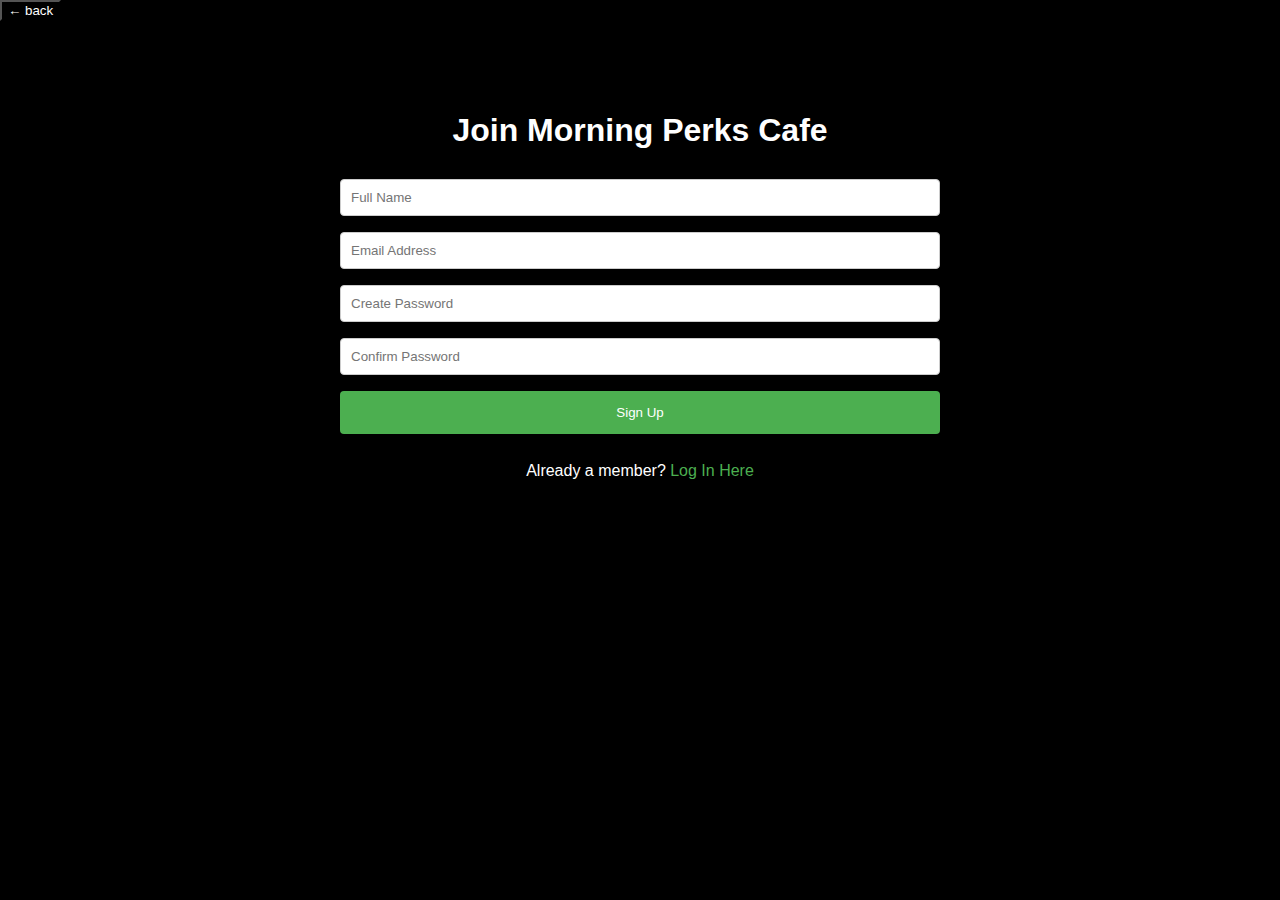
<file: login .html>
<!DOCTYPE html>
<html lang="en">
<head>
    <meta charset="UTF-8">
    <meta name="viewport" content="width=device-width, initial-scale=1.0">
    <title>Join Morning Perks Cafe</title>
    <style>
        body {
            background-color: rgb(0, 0, 0);
            font-family: Arial, sans-serif;
            background-color: #000000;
            margin: 0;
            padding: 0;
        }
        .container {
            max-width: 600px;
            margin: 50px auto;
            padding: 20px;
            background-color: #000000;
            border-radius: 8px;
            box-shadow: 0 0 10px rgba(0, 0, 0, 0.1);
            color: white;
        }
        h1 {
            text-align: center;
            color: #ffffff;
        }
        input[type="text"], input[type="email"], input[type="password"] {
            width: 100%;
            padding: 10px;
            margin: 8px 0;
            box-sizing: border-box;
            border: 1px solid #ccc;
            border-radius: 4px;
        }
        input[type="submit"] {
            width: 100%;
            background-color: #4CAF50;
            color: white;
            padding: 14px 20px;
            margin: 8px 0;
            border: none;
            border-radius: 4px;
            cursor: pointer;
        }
        input[type="submit"]:hover {
            background-color: #45a049;
        }
        .login-link {
            text-align: center;
            margin-top: 20px;
        }
        .login-link a {
            text-decoration: none;
            color: #4CAF50;
        }
    </style>
</head>
<body>
    <a href="./menu.html"> <button style=" background-color:  black; color: white;"> ← back</button></a>
   
    <div class="container">
        <h1>Join Morning Perks Cafe</h1>
        <form action="">
            <input type="text" placeholder="Full Name" required>
            <input type="email" placeholder="Email Address" required>
            <input type="password" placeholder="Create Password" required>
            <input type="password" placeholder="Confirm Password" required>
            <input type="submit" value="Sign Up">
        </form>
        <div class="login-link">
            <p>Already a member? <a href="./login2.0.html">Log In Here</a></p>
        </div>
    </div>
</body>
</html>
</file>
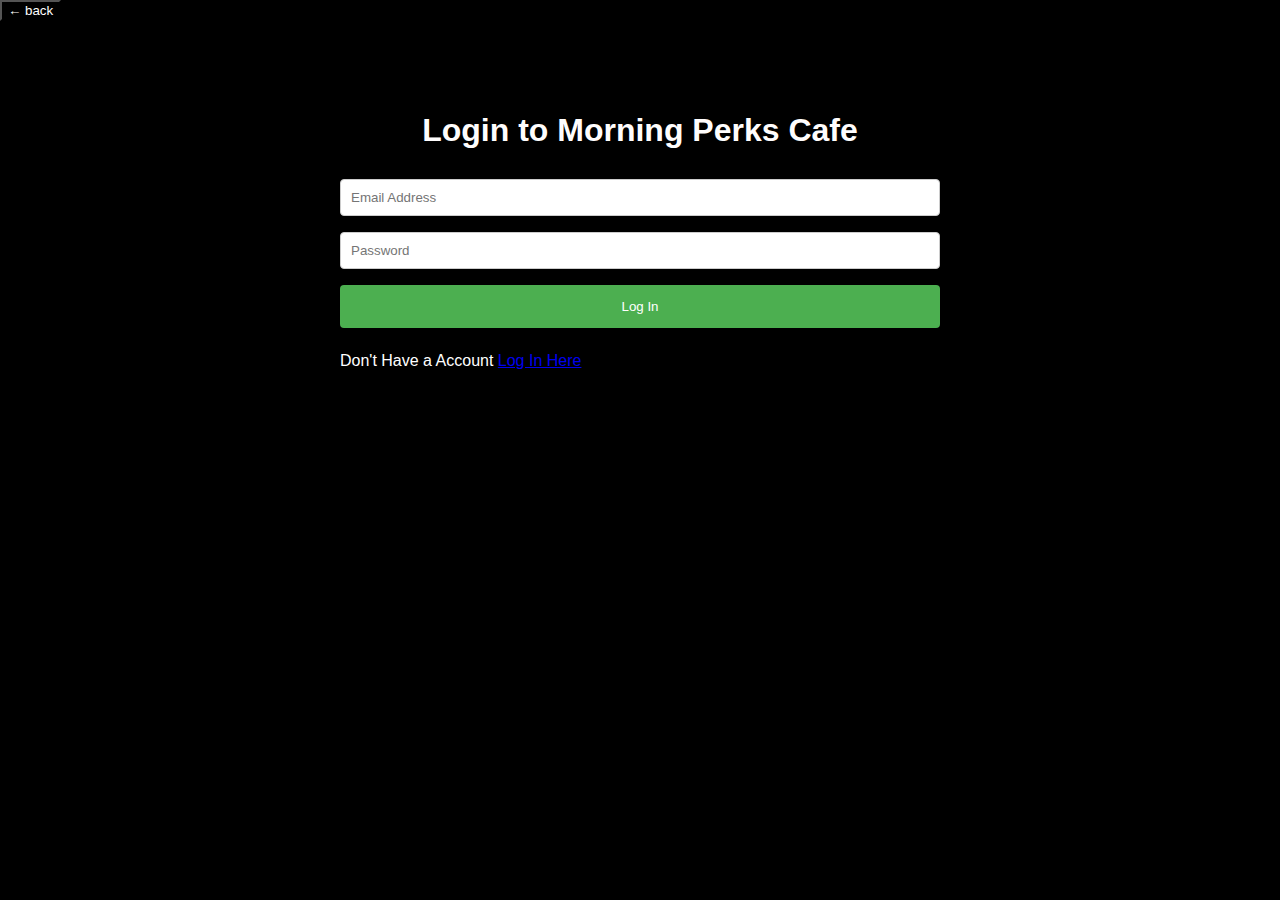
<file: login2.0.html>
<!DOCTYPE html>
<html lang="en">
<head>
    <meta charset="UTF-8">
    <meta name="viewport" content="width=device-width, initial-scale=1.0">
    <title > Login to Morning Perks Cafe</title>
    <style>
        body {
           
            font-family: Arial, sans-serif;
            background-color: black;
            margin: 0;
            padding: 0;
            color: white;
        }
        .container {
          
            max-width: 600px;
            margin: 50px auto;
            padding: 20px;
        
            border-radius: 8px;
            box-shadow: 0 0 10px rgba(0, 0, 0, 0.1);
        }
        h1 {
            text-align: center;
            color: #fffdfd;
        }
        input[type="email"], input[type="password"] {
            width: 100%;
            padding: 10px;
            margin: 8px 0;
            box-sizing: border-box;
            border: 1px solid #ccc;
            border-radius: 4px;
        }
        input[type="submit"] {
            width: 100%;
            background-color: #4CAF50;
            color: white;
            padding: 14px 20px;
            margin: 8px 0;
            border: none;
            border-radius: 4px;
            cursor: pointer;
        }
        input[type="submit"]:hover {
            background-color: #45a049;
        }
        .signup-link {
            text-align: center;
            margin-top: 20px;
        }
        .signup-link a {
            text-decoration: none;
            color: #4CAF50;
        }
    </style>
</head>
<body>
    <a href="./menu.html"> <button style=" background-color:  black; color: white;"> ← back</button></a>
   
    <div class="container">
        <h1>Login to Morning Perks Cafe</h1>
        <form action="">
            <input type="email" placeholder="Email Address" required>
            <input type="password" placeholder="Password" required>
            <input type="submit" value="Log In">
        </form>
        <div class="login-link">
            <p>Don't Have a Account <a href="./login .html">Log In Here</a></p>
        </div>
</file>
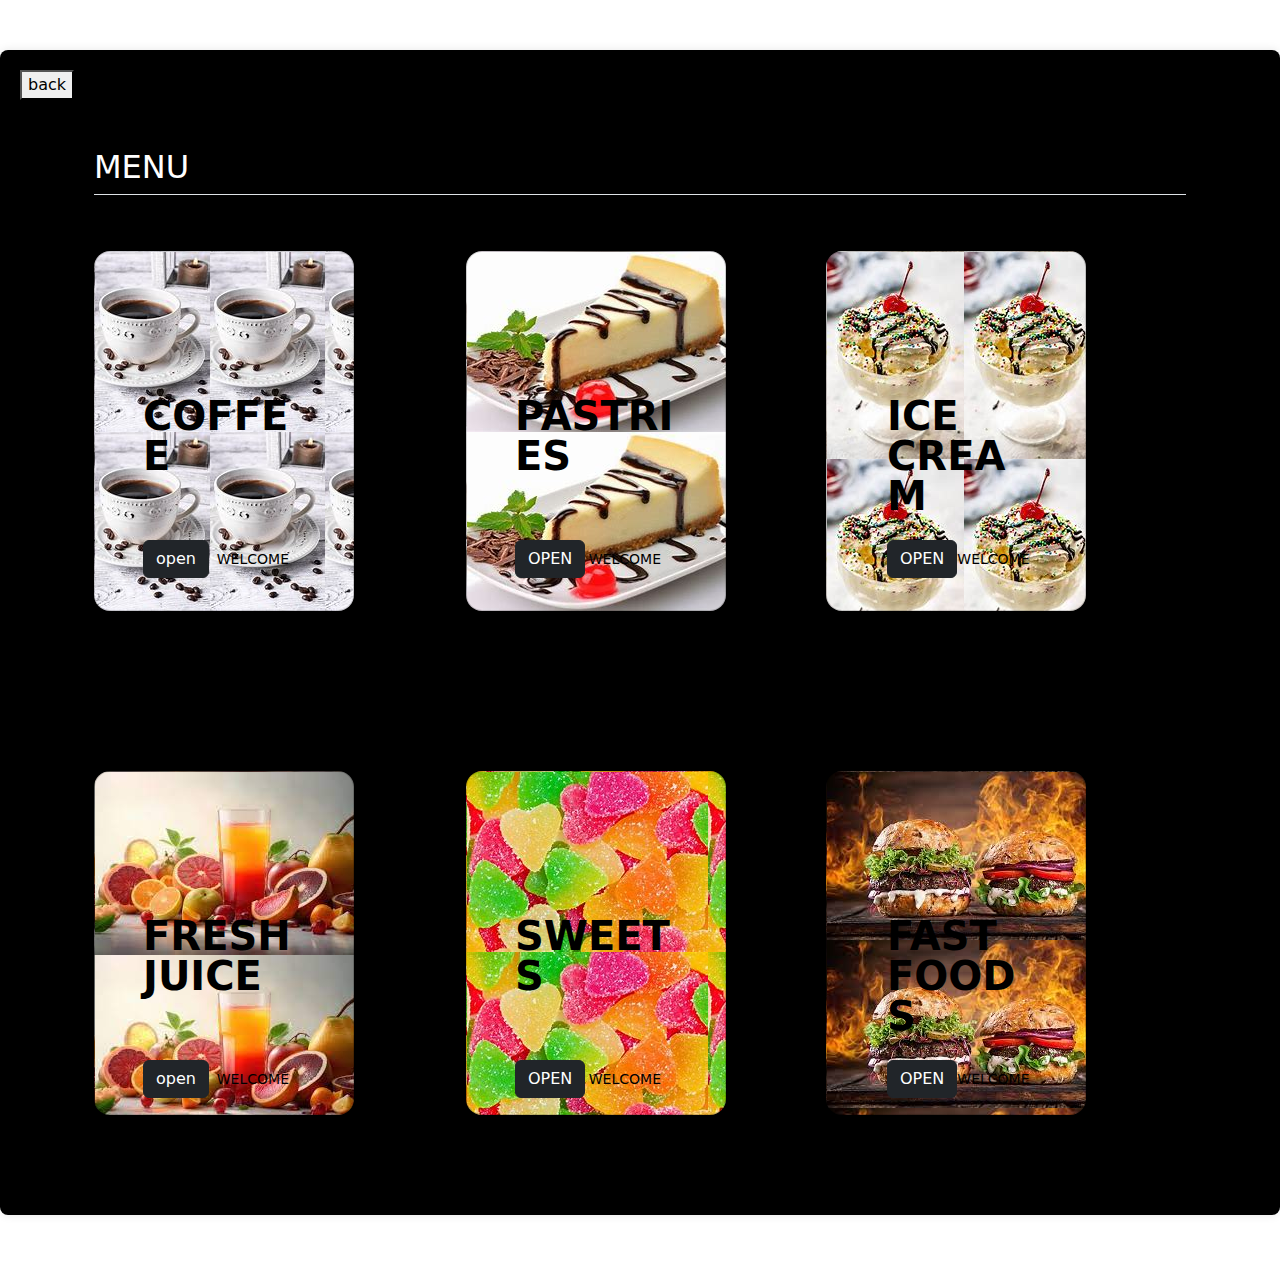
<file: menu.html>
<!doctype html>
<html lang="en">
  <head>
    <meta charset="utf-8">
    <meta name="viewport" content="width=device-width, initial-scale=1">
    <title>Bootstrap demo</title>
    <link href="https://cdn.jsdelivr.net/npm/bootstrap@5.3.3/dist/css/bootstrap.min.css" rel="stylesheet" integrity="sha384-QWTKZyjpPEjISv5WaRU9OFeRpok6YctnYmDr5pNlyT2bRjXh0JMhjY6hW+ALEwIH" crossorigin="anonymous">
    <link rel="stylesheet" href="./show.css">
  </head>
  <body>
    <style>
  

      .container px-4 py-5{ display: grid;
        grid-template-rows:repeat(10,200px);
    grid-template-columns: repeat(auto-fill,minmax(200px,1fr));
    display: flex;
    flex-wrap: wrap;
    
      }
    </style>
    <div class="show">
     
        <a href="./index.html"><button>back</button></a><br>
       <div class="ht">
        <div class="container px-4 py-5" >
        <h2 class="pb-2 border-bottom">MENU</h2>
    
        <div class="row row-cols-1 row-cols-lg-3 align-items-stretch g-4 py-5">
          <div class="col">
            <div class="card card-cover h-100 overflow-hidden text-bg-dark rounded-4 shadow-lg" style=" height: 200PX; width: 260PX; background-image: url('./img/22.jpg') ; ">
              <div class="d-flex flex-column h-100 p-5 pb-3 text-black text-shadow-1">
                <h3 class="pt-5 mt-5 mb-4 display-6 lh-1 fw-bold"> COFFEE</h3>
                <ul class="d-flex list-unstyled mt-auto">
                  <li class="me-auto">
                    <a href="./coffee.html"><button type="button" class="btn btn-dark">open</button></a>
                  </li>
                  <li class="d-flex align-items-center me-3">
                    
                    <small style="color: black;">WELCOME</small>
                  </li>
                  
                </ul>
              </div>
            </div>
          </div>
     
          <div class="col">
             <div class="card card-cover h-100 overflow-hidden text-bg-dark rounded-4 shadow-lg" style=" height: 200PX; width: 260PX; background-image: url('./img/222.jpg');">
              <div class="d-flex flex-column h-100 p-5 pb-3 text-black text-shadow-1">
                <h3 class="pt-5 mt-5 mb-4 display-6 lh-1 fw-bold"> PASTRIES</h3>
                <ul class="d-flex list-unstyled mt-auto">
                  <li class="me-auto">
                    <a href="./CAKES.html"><button type="button" class="btn btn-dark">OPEN</button></a>
                  </li>
                  <li class="d-flex align-items-center me-3">
                    
                    <small style="color:solid black;">WELCOME</small>
                  </li>
                  
                </ul>
              </div>
            </div>
          </div>
        
          <div class="card card-cover h-100 overflow-hidden text-bg-dark rounded-4 shadow-lg" style= " height: 365px; width: 260PX; background-image: url('./img/2222.jpg');">
           <div class="d-flex flex-column h-100 p-5 pb-3 text-black text-shadow-1">
            <h5  class="pt-5 mt-5 mb-4 display-6 lh-1 fw-bold">ICE CREAM</h5>
             <ul class="d-flex list-unstyled mt-auto">
               <li class="me-auto">
                 <a href="./ice cream.html"><button type="button" class="btn btn-dark">OPEN</button></a>
               </li>
    
               <li class="d-flex align-items-center me-3">
                 
                 <small style="color:solid black;">WELCOME</small>
               </li>
               
             </ul>
           </div>
         </div>
       </div>
        
      
        </div>
      </div>       <ul class="d-flex list-unstyled mt-auto">
      
        <div class="container px-4 py-3" >
         
      
          <div class="row row-cols-1 row-cols-lg-3 align-items-stretch g-4 py-5">
            <div class="col">
              <div class="card card-cover h-100 overflow-hidden text-bg-dark rounded-4 shadow-lg" style=" height: 200PX; width: 260PX; background-image: url('./img/JUI.jpg') ; ">
                <div class="d-flex flex-column h-100 p-5 pb-3 text-black text-shadow-1">
                  <h3 class="pt-5 mt-5 mb-4 display-6 lh-1 fw-bold">FRESH JUICE</h3>
                  <ul class="d-flex list-unstyled mt-auto">
                    <li class="me-auto">
                      <a href="./juices.html"><button type="button" class="btn btn-dark">open</button></a>
                    </li>
                    <li class="d-flex align-items-center me-3">
                      
                      <small style="color: black;">WELCOME</small>
                    </li>
                    
                  </ul>
                </div>
              </div>
            </div>
       
            <div class="col">
               <div class="card card-cover h-100 overflow-hidden text-bg-dark rounded-4 shadow-lg" style=" height: 200PX; width: 260PX; background-image: url('./img/SWEE.jpg');">
                <div class="d-flex flex-column h-100 p-5 pb-3 text-black text-shadow-1">
                  <h3 class="pt-5 mt-5 mb-4 display-6 lh-1 fw-bold">SWEETS</h3>
                  <ul class="d-flex list-unstyled mt-auto">
                    <li class="me-auto">
                      <a href="./SWEETS.HTML"><button type="button" class="btn btn-dark">OPEN</button></a>
                    </li>
                    <li class="d-flex align-items-center me-3">
                      
                      <small style="color:solid black;">WELCOME</small>
                    </li>
                    
                  </ul>
                </div>
              </div>
            </div>
          
            <div class="card card-cover h-100 overflow-hidden text-bg-dark rounded-4 shadow-lg" style= " height: 365px; width: 260PX; background-image: url('./img/FST.jpg');">
             <div class="d-flex flex-column h-100 p-5 pb-3 text-black text-shadow-1">
               <h3 class="pt-5 mt-5 mb-4 display-6 lh-1 fw-bold"> FAST FOODS</h3>
               <ul class="d-flex list-unstyled mt-auto">
                 <li class="me-auto">
                   <a href="./FAST.HTML"><button type="button" class="btn btn-dark">OPEN</button></a>
                 </li>
                 <li class="d-flex align-items-center me-3">
                   
                   <small style="color:solid black;">WELCOME</small>
                 </li>
                 
               </ul>
             </div>
           </div>
         </div>
      
           
          </div>
          
          
        
      
           
          </div>
        </div>       <ul class="d-flex list-unstyled mt-auto">
        
               

    </div>

  

    <script src="https://cdn.jsdelivr.net/npm/bootstrap@5.3.3/dist/js/bootstrap.bundle.min.js" integrity="sha384-YvpcrYf0tY3lHB60NNkmXc5s9fDVZLESaAA55NDzOxhy9GkcIdslK1eN7N6jIeHz" crossorigin="anonymous"></script>
  </body>
</html>
</file>
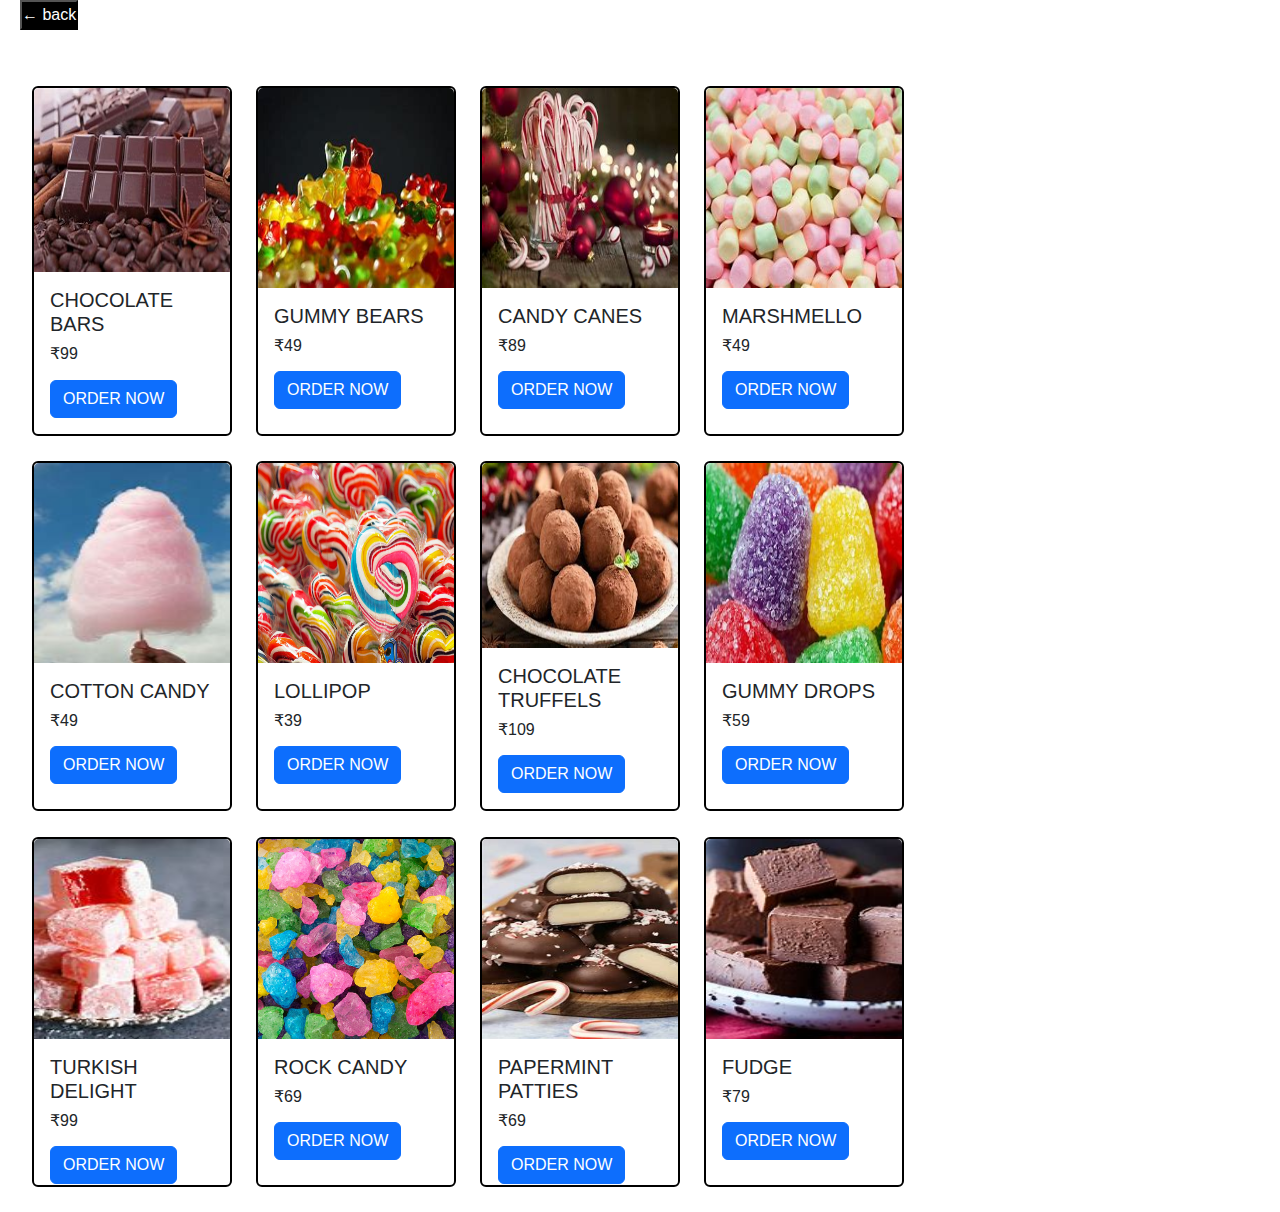
<file: SWEETS.HTML>
<!doctype html>
<html lang="en">
  <head>
    <meta charset="utf-8">
    <meta name="viewport" content="width=device-width, initial-scale=1">
    <title>Bootstrap demo</title>
    <link href="https://cdn.jsdelivr.net/npm/bootstrap@5.3.3/dist/css/bootstrap.min.css" rel="stylesheet" integrity="sha384-QWTKZyjpPEjISv5WaRU9OFeRpok6YctnYmDr5pNlyT2bRjXh0JMhjY6hW+ALEwIH" crossorigin="anonymous">
    <link rel="stylesheet" href="./asia.css">
  </head>
  <body>
   

    <style>
      .container-fluid{
        display: grid;
    grid-template-rows:repeat(10,200px);
grid-template-columns: repeat(auto-fill,minmax(200px,1fr));
display: flex;
flex-wrap: wrap;
      }
    </style>
    <div class="asia">
      <a href="./menu.html"> <button style=" background-color:  black; color: white;"> ← back</button></a>
      <center > <h1>SWEETS</h1></center>

      <div class="container-fluid">
        <div class="row">
            <div class="col">
                <div class="card" style= "height: 350px; width: 200PX; border: 2PX SOLID black;" >
                    <img src="./img/S`1.jpg" height="200PX" class="card-img-top" alt="">
                    <div class="card-body">
                      <h5 class="card-title">CHOCOLATE BARS</h5> <h6> ₹99</h6>
                      <p class="card-text"></p>
                      <a href="#" class="btn btn-primary">ORDER NOW</a>
                    </div>
                  </div>
            </div><br>
            <div class="col">
                <div class="card" style= "height: 350PX; width: 200PX;border: 2PX SOLID black;" >
                    <img src="./img/S2.jpg" height="200PX" class="card-img-top" alt="">
                    <div class="card-body">
                      <h5 class="card-title">GUMMY BEARS</h5> <h6>₹49</h6>
                      <p class="card-text"></p>
                      <a href="#" class="btn btn-primary">ORDER NOW</a>
                    </div>
                  </div>
            </div><br>
            <div class="col">
                <div class="card" style= "height: 350PX; width: 200PX;border: 2PX SOLID black;" >
                    <img src="./img/S3.jpg" height="200PX" class="card-img-top" alt="">
                    <div class="card-body">
                      <h5 class="card-title">CANDY CANES</h5>
                       <h6>₹89</h6>
                      <p class="card-text"></p>
                      <a href="#" class="btn btn-primary">ORDER NOW</a>
                    </div>
                  </div>
            </div>
            <br>
            
            <div class="col">
                <div class="card" style= "height: 350PX; width: 200PX;border: 2PX SOLID black;" >
                    <img src="./img/S4.jpg" height="200PX" class="card-img-top" alt="">
                    <div class="card-body">
                      <h5 class="card-title">MARSHMELLO</h5> <h6>₹49</h6>
                      <p class="card-text"></p>
                      <a href="#" class="btn btn-primary">ORDER NOW</a>
                    </div>
                  </div><br>
            </div>
            <br>
        </div><br>
        <div class="row">
          <div class="col">
              <div class="card" style= "height: 350PX; width: 200PX;border: 2PX SOLID black;" >
                  <img src="./img/S5.jpg" height="200PX" class="card-img-top" alt="">
                  <div class="card-body">
                    <h5 class="card-title">COTTON CANDY </h5>
                    <h6>₹49</h6>
                    <p class="card-text"></p>
                    <a href="#" class="btn btn-primary">ORDER NOW</a>
                  </div>
                </div>
          </div>
          <br>
          <div class="col">
              <div class="card" style= "height: 350PX; width: 200PX;border: 2PX SOLID black;" >
                  <img src="./img/S6.jpg" height="200PX" class="card-img-top" alt="">
                  <div class="card-body">
                    <h5 class="card-title">LOLLIPOP</h5>
                    <h6>₹39</h6>
                    <p class="card-text"></p>
                    <a href="#" class="btn btn-primary">ORDER NOW</a>
                  </div>
                </div>
          </div>
          <br>
          <div class="col">
              <div class="card" style= "height: 350PX; width: 200PX;border: 2PX SOLID black;" >
                  <img src="./img/S7.jpg" height="200PX" class="card-img-top" alt="">
                  <div class="card-body">
                    <h5 class="card-title">CHOCOLATE TRUFFELS</h5>
                    <h6>₹109</h6>
                    <p class="card-text"></p>
                    <a href="#" class="btn btn-primary">ORDER NOW</a>
                  </div>
                </div><br>
          </div>
          <br>
          
          <div class="col">
              <div class="card" style= "height: 350PX; width: 200PX;border: 2PX SOLID black;" >
                  <img src="./img/S8.jpg" height="200PX" class="card-img-top" alt="">
                  <div class="card-body">
                    <h5 class="card-title">GUMMY DROPS</h5>
                    <h6>₹59</h6>
                    <p class="card-text"></p>
                    <a href="#" class="btn btn-primary">ORDER NOW</a>
                  </div>
                </div><br>
          </div>
      </div><br>
            <div class="row">
                <div class="col">
                    <div class="col">
                        <div class="card" style= "height: 350PX; width: 200PX;border: 2PX SOLID black;" >
                            <img src="./img/S9.jpg" height="200PX" class="card-img-top" alt="">
                            <div class="card-body">
                              <h5 class="card-title">TURKISH DELIGHT</h5>
                              <h6>₹99</h6>
                              <p class="card-text"></p>
                              <a href="#" class="btn btn-primary">ORDER NOW</a>
                            </div>
                          </div>
                    </div><br>
                </div> <div class="col">
                    <div class="card" style= "height: 350PX; width: 200PX;border: 2PX SOLID black;" >
                        <img src="./img/S10.jpg" height="200PX" class="card-img-top" alt="">
                        <div class="card-body">
                          <h5 class="card-title">ROCK CANDY </h5>
                          <h6>₹69</h6>
                          <p class="card-text"></p>
                          <a href="#" class="btn btn-primary">ORDER NOW</a>
                        </div>
                      </div><br>
                </div> <div class="col">
                    <div class="card" style= "height: 350PX; width: 200PX;border: 2PX SOLID black;" >
                        <img src="./img/S11.jpg" height="200PX" class="card-img-top" alt="">
                        <div class="card-body">
                          <h5 class="card-title">PAPERMINT PATTIES</h5>
                          <h6>₹69</h6>
                          <p class="card-text"></p>
                          <a href="#" class="btn btn-primary">ORDER NOW</a>
                        </div>
                      </div><br>
                </div><br>
                <div class="col">
                    <div class="card" style= "height: 350PX; width: 200PX;border: 2PX SOLID black;" >
                        <img src="./img/S12.jpg" height="200PX" class="card-img-top" alt="">
                        <div class="card-body">
                          <h5 class="card-title">FUDGE </h5>
                          <h6>₹79</h6>
                          <p class="card-text"></p>
                          <a href="#" class="btn btn-primary">ORDER NOW</a>
                        </div>
                      </div>
                </div><br>
            
       </div><br>
       </div>
    </div>
 
   
     
    <script src="https://cdn.jsdelivr.net/npm/bootstrap@5.3.3/dist/js/bootstrap.bundle.min.js" integrity="sha384-YvpcrYf0tY3lHB60NNkmXc5s9fDVZLESaAA55NDzOxhy9GkcIdslK1eN7N6jIeHz" crossorigin="anonymous"></script>
  </body>
</html>
</file>
<file: asia.css>
.asia{color: white;
   
      
       max-width:10000px;
        margin: 0 auto;
        padding: 0 20px;
   
      
  }
  *{
    margin: 0;
    padding: 0;
  }
  body {
   background-image: url(https://th.bing.com/th?id=OIP.j6uOduTL-DjMCUE1BBWF6QHaFj&w=288&h=216&c=8&rs=1&qlt=90&o=6&pid=3.1&rm=2);
   background-repeat: no-repeat;
   background-size: cover;
   height: 100%;
  
  font-family: Arial,  sans-serif;
    line-height: 1.6;
  }
</file>
<file: show.css>
.show{
    background-color: black;
    color: white;

    margin: 50px auto;
    padding: 20px;

    border-radius: 8px;
    box-shadow: 0 0 10px rgba(0, 0, 0, 0.1);
}
</file>
